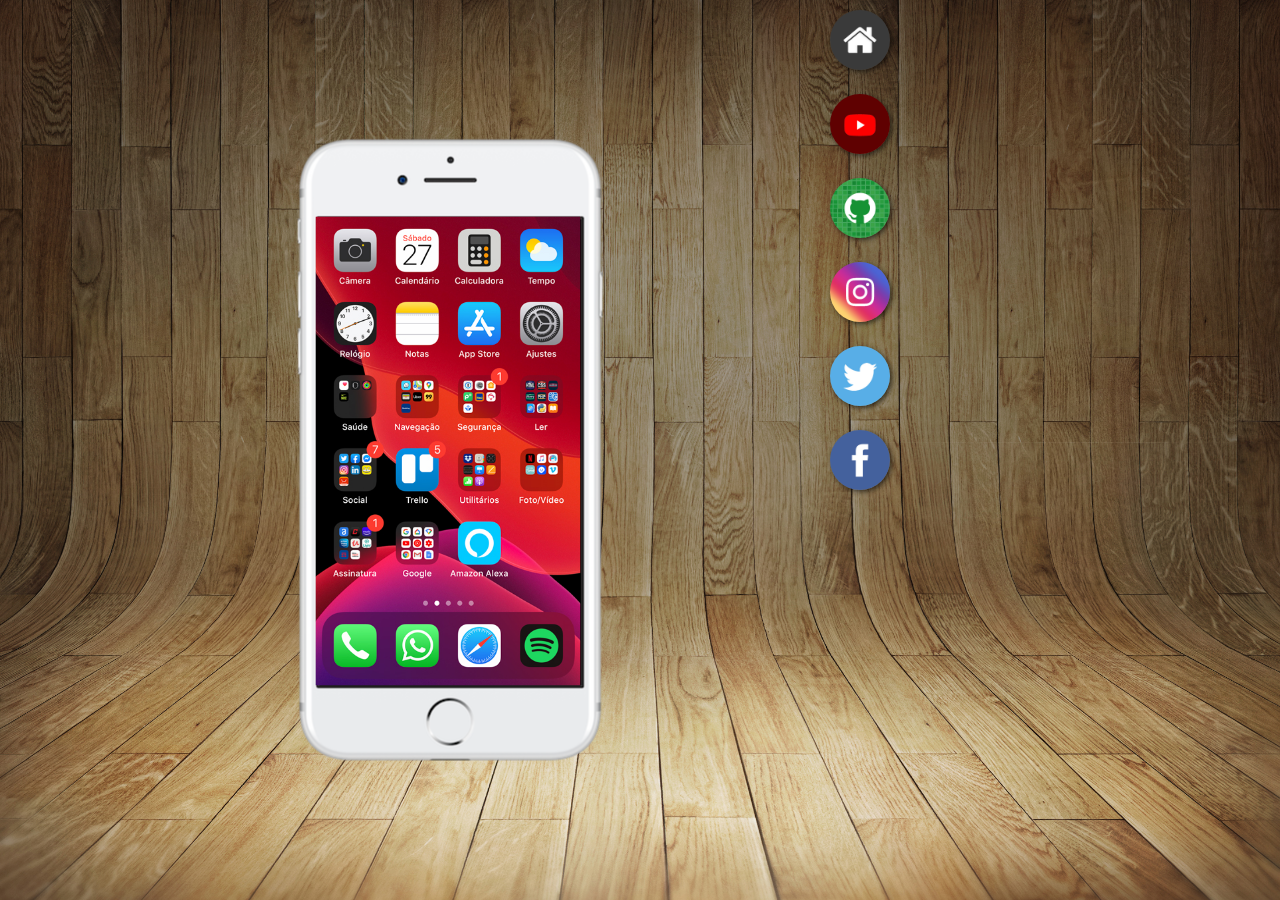
<file: index.html>
<!DOCTYPE html>
<html lang="pt-br">
<head>
    <meta charset="UTF-8">
    <meta name="viewport" content="width=device-width, initial-scale=1.0">
    <link rel="shortcut icon" href="favicon.ico" type="image/x-icon">    
    <link rel="stylesheet" href="estilos/style.css">
    <title>Projeto Redes Sociais</title>

</head>
<body>
    <main>
        <section id="telefone">
            <iframe src="home.html" name="tela" id="tela" frameborder="0">Seu navegador não é compativel com esta pagina</iframe>
        </section>

        <section id="redes-sociais">
            <a href="#" target="tela"><img src="imagens/logo-home.jpg" alt="Home" onclick="chamar()"></a> <br>
            <a href="#" target="tela"><img src="imagens/logo-youtube.jpg" alt="Youtube"></a> <br>
            <a href="#" target="tela"><img src="imagens/logo-github.jpg" alt="GitHub"></a> <br>
            <a href="#" target="tela"><img src="imagens/logo-instagram.jpg" alt="logo-instagram"></a> <br>
            <a href="#" target="tela" ><img src="imagens/logo-twitter.jpg" alt="Twitter"></a> <br>
            <a href="#" target="tela" ><img src="imagens/logo-facebook.jpg" alt="Facebook"></a>    
        </section>


    </main>
</body>
</html>
</file>
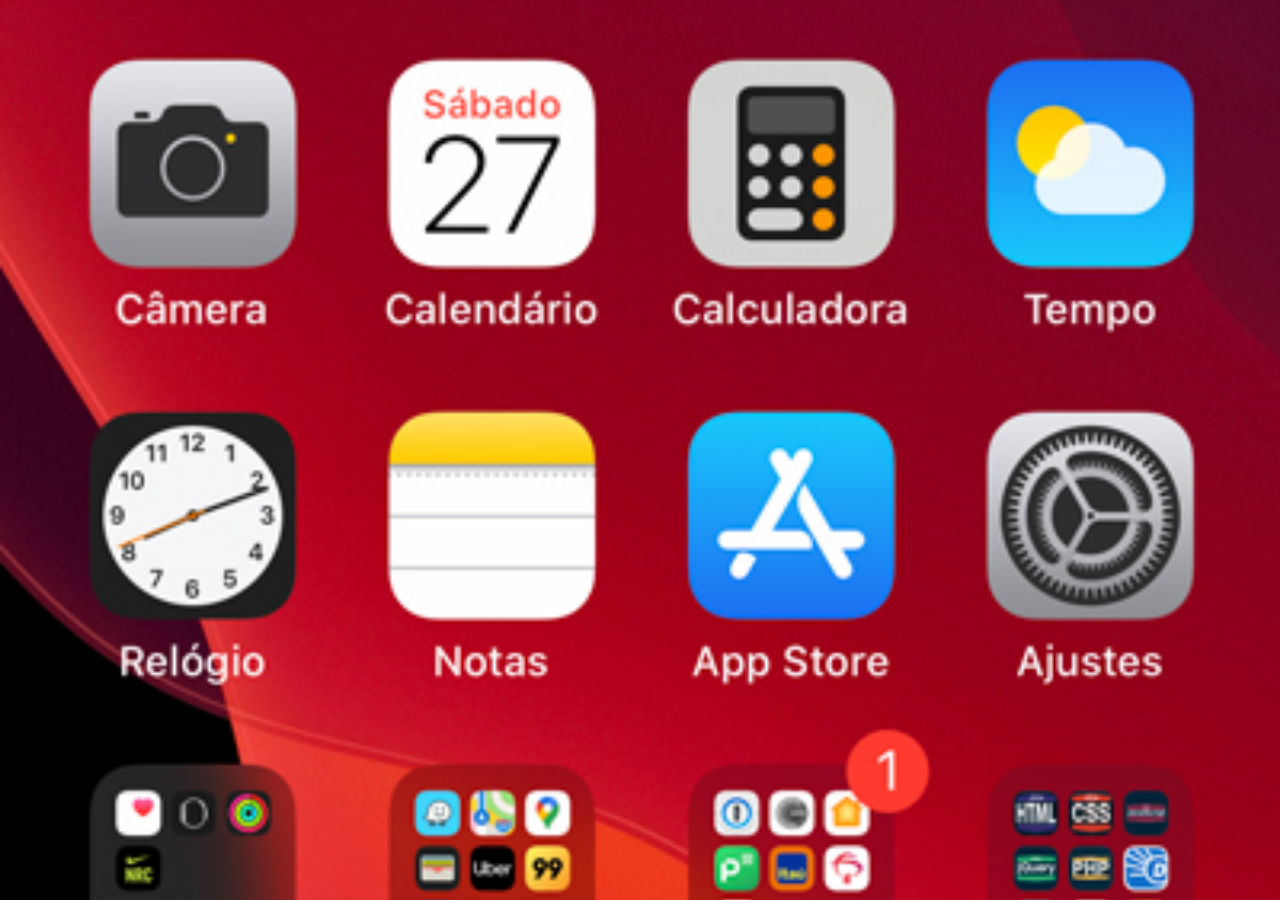
<file: home.html>
<!DOCTYPE html>
<html lang="pt-br">
<head>
    <meta charset="UTF-8">
    <meta name="viewport" content="width=device-width, initial-scale=1.0">
    <title>Home</title>
</head>
<body>
    <style>
        *{
            margin:0px;
            padding:0px;

        }
        body{
            width: 100vw;
            height: 100vh;
            background: url(imagens/tela-home.jpg) no-repeat top center;
            background-size: cover;

        }
    </style>
</body>
</html>
</file>
<file: estilos/style.css>
@charset "UTF-8";

*{
    margin:0px;
    padding:0px;
    font-family: Arial, Helvetica, sans-serif;
}
html , body{
    height: 100vh;
    width: 100vh;
    background:url(../imagens/fundo-madeira.jpg )no-repeat top center;
    background-size: cover;
    background-attachment: fixed;

}
main{
    height: 100vh;
    position: relative;
    
}
section#telefone{
    position:absolute;
    top: 50%;
    left: 50%;
    transform: translate(-50% ,-50%);



    height: 627px;
    width: 311px;
    
    background: url(../imagens/frame-iphone.png) no-repeat;
}
iframe{
    position: relative;
    top: 80px;
    left: 21px;
    width: 265px;
    height: 469px;
}
section#redes-sociais{
    text-align: right;
}
section#redes-sociais img{
    border-radius: 50px;
    width: 60px;
    margin: 10px;
    box-shadow: 2px 2px 5px rgba(0, 0, 0, 0.596);
    box-sizing: border-box;
}
section#redes-sociais img:hover{
    border: 5px solid rgba(255, 255, 255, 0.651);
    transform: translate(-3px, -3px);
    box-shadow: 5px 5px 10px black;
    transition: transform .2s , border .2s;
}
</file>
